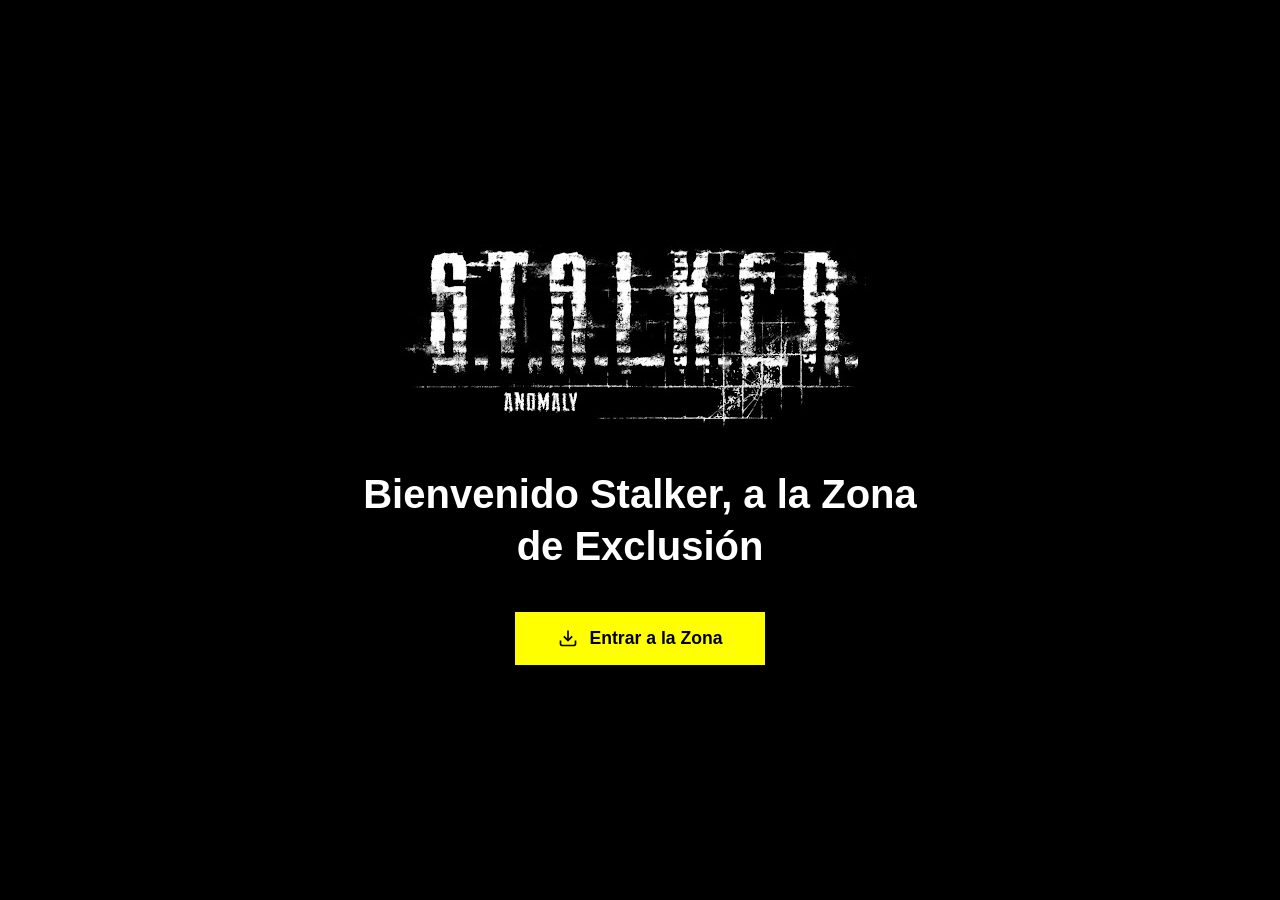
<file: [landing]/index.html>
<!DOCTYPE html>
<html lang="es">
<head>
    <meta charset="UTF-8">
    <meta name="viewport" content="width=device-width, initial-scale=1.0">
    <title>Stalker Anomaly - Sitio Oficial LATAM</title>
    <link rel="icon" type="image/png" href="assets/images/stalkerpageicon.png">
    <link rel="stylesheet" href="styles.css">
</head>
<body>
    <section class="hero">
        <div class="hero-content">
            <img src="assets/images/stalkeranomalyherologo.jpg" alt="Stalker Anomaly Logo" class="hero-logo">
            
            <h1 class="hero-slogan">Bienvenido Stalker, a la Zona de Exclusión</h1>
            
            <button class="download-btn">
                <svg class="download-icon" viewBox="0 0 24 24" fill="none" stroke="currentColor" stroke-width="2">
                    <path d="M21 15v4a2 2 0 0 1-2 2H5a2 2 0 0 1-2-2v-4"></path>
                    <polyline points="7 10 12 15 17 10"></polyline>
                    <line x1="12" y1="15" x2="12" y2="3"></line>
                </svg>
                Entrar a la Zona
            </button>
        </div>
    </section>
</body>
</html>
</file>
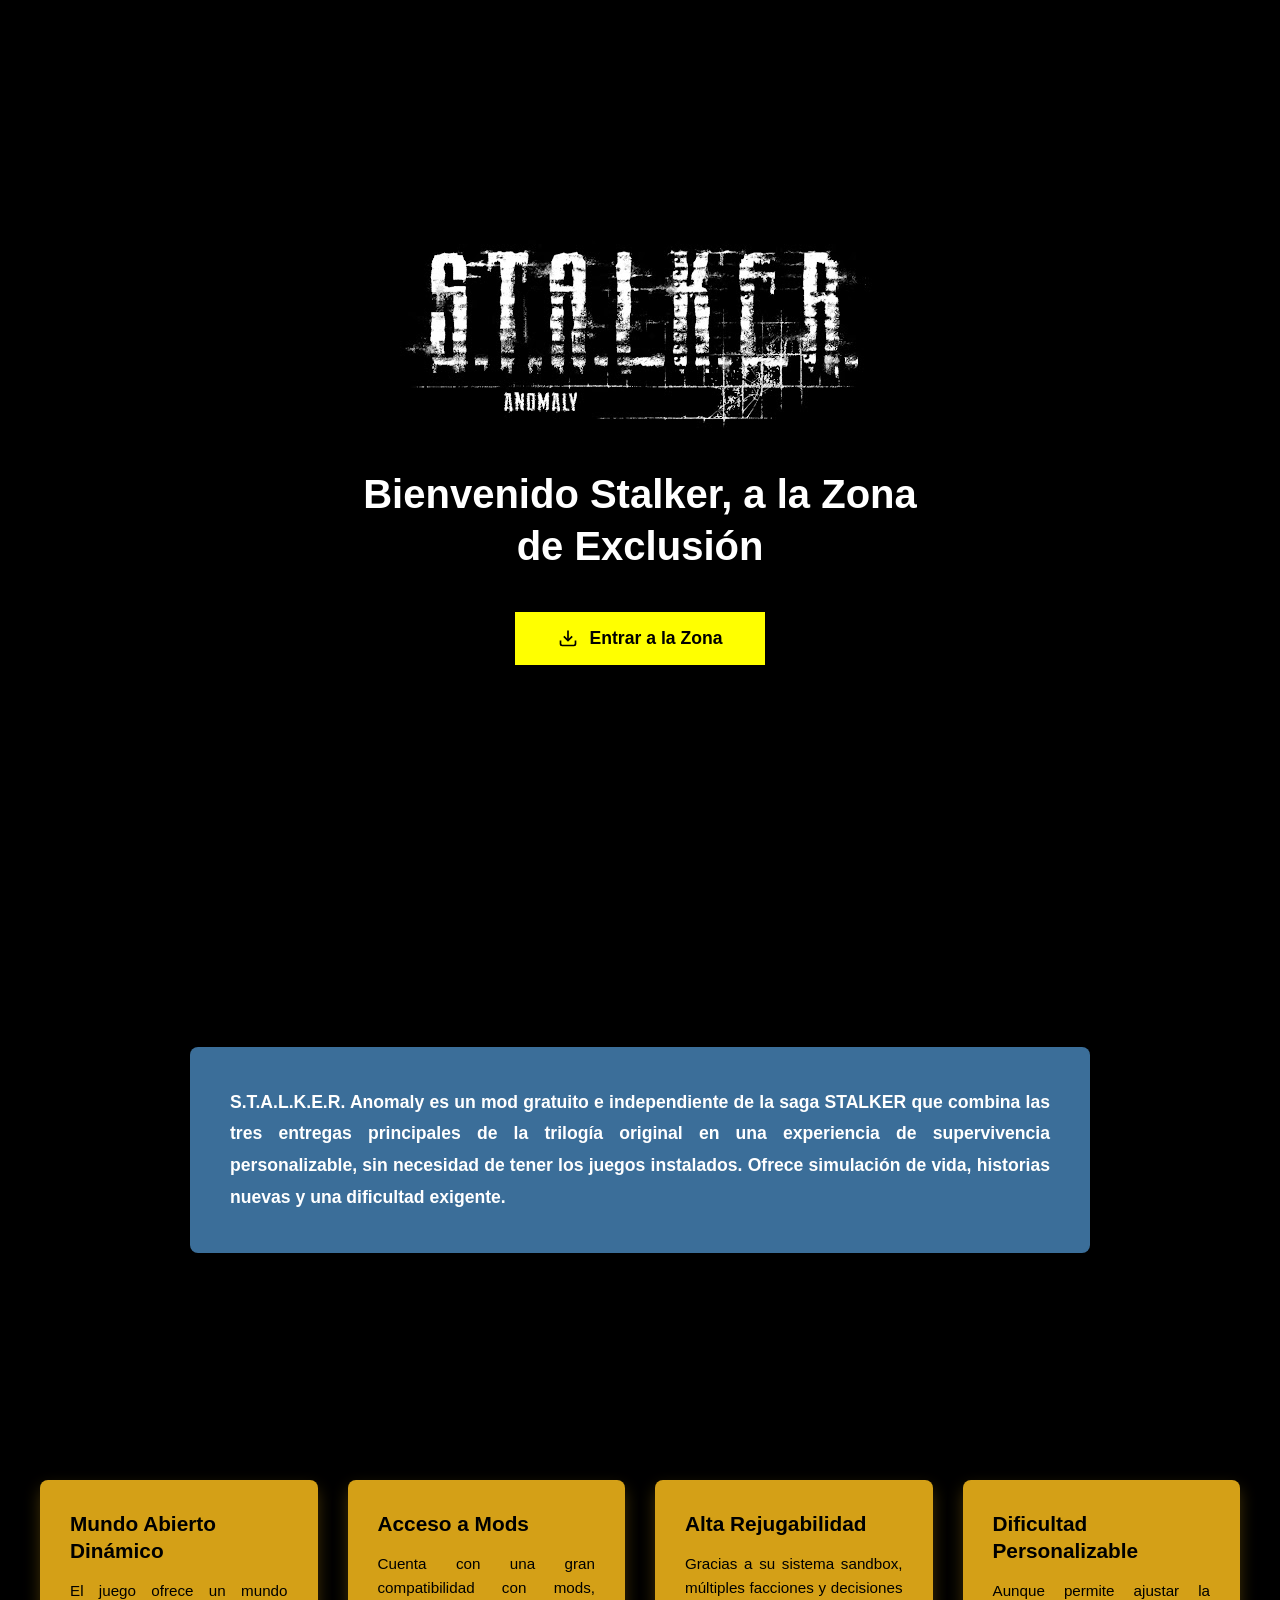
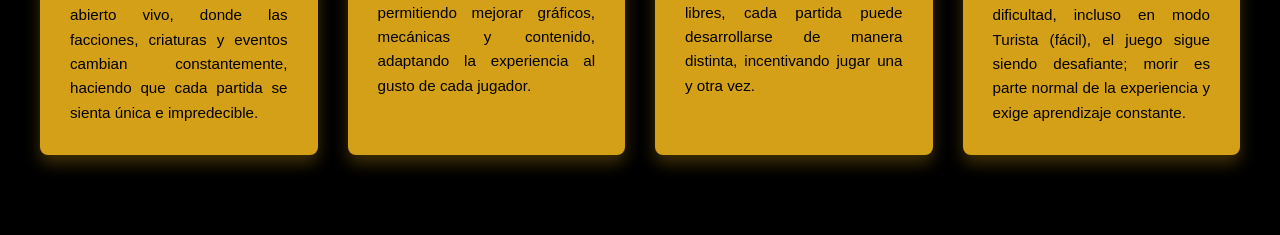
<file: [landing]/landing/index.html>
<!DOCTYPE html>
<html lang="es">
<head>
    <meta charset="UTF-8">
    <meta name="viewport" content="width=device-width, initial-scale=1.0">
    <title>Stalker Anomaly - Sitio Oficial LATAM</title>
    <link rel="icon" type="image/png" href="assets/images/stalkerpageicon.png">
    <link rel="stylesheet" href="styles.css">
</head>
<body>
    <!-- Hero Section -->
    <section class="hero">
        <div class="hero-content">
            <img src="assets/images/stalkeranomalyherologo.jpg" alt="Stalker Anomaly Logo" class="hero-logo">
            
            <h1 class="hero-slogan">Bienvenido Stalker, a la Zona de Exclusión</h1>
            
            <button class="download-btn">
                <svg class="download-icon" viewBox="0 0 24 24" fill="none" stroke="currentColor" stroke-width="2">
                    <path d="M21 15v4a2 2 0 0 1-2 2H5a2 2 0 0 1-2-2v-4"></path>
                    <polyline points="7 10 12 15 17 10"></polyline>
                    <line x1="12" y1="15" x2="12" y2="3"></line>
                </svg>
                Entrar a la Zona
            </button>
        </div>
    </section>

    <!-- Summary Section -->
    <section class="summary-section" style="background-image: url('assets/images/stalkerbackground1.jpg');">
        <div class="summary-container">
            <div class="summary-text-box">
                <p class="summary-text">S.T.A.L.K.E.R. Anomaly es un mod gratuito e independiente de la saga STALKER que combina las tres entregas principales de la trilogía original en una experiencia de supervivencia personalizable, sin necesidad de tener los juegos instalados. Ofrece simulación de vida, historias nuevas y una dificultad exigente.</p>
            </div>
        </div>
    </section>

    <!-- Features Section -->
    <section class="features-section">
        <div class="features-container">
            <div class="feature-card">
                <h3 class="feature-title">Mundo Abierto Dinámico</h3>
                <p class="feature-text">El juego ofrece un mundo abierto vivo, donde las facciones, criaturas y eventos cambian constantemente, haciendo que cada partida se sienta única e impredecible.</p>
            </div>

            <div class="feature-card">
                <h3 class="feature-title">Acceso a Mods</h3>
                <p class="feature-text">Cuenta con una gran compatibilidad con mods, permitiendo mejorar gráficos, mecánicas y contenido, adaptando la experiencia al gusto de cada jugador.</p>
            </div>

            <div class="feature-card">
                <h3 class="feature-title">Alta Rejugabilidad</h3>
                <p class="feature-text">Gracias a su sistema sandbox, múltiples facciones y decisiones libres, cada partida puede desarrollarse de manera distinta, incentivando jugar una y otra vez.</p>
            </div>

            <div class="feature-card">
                <h3 class="feature-title">Dificultad Personalizable</h3>
                <p class="feature-text">Aunque permite ajustar la dificultad, incluso en modo Turista (fácil), el juego sigue siendo desafiante; morir es parte normal de la experiencia y exige aprendizaje constante.</p>
            </div>
        </div>
    </section>
</body>
</html>
</file>
<file: [landing]/styles.css>
* {
    margin: 0;
    padding: 0;
    box-sizing: border-box;
}

html, body {
    width: 100%;
    height: 100%;
}

body {
    background-color: #000000;
    font-family: Arial, sans-serif;
}

/* Hero Section */
.hero {
    width: 100%;
    height: 100vh;
    background-color: #000000;
    display: flex;
    align-items: center;
    justify-content: center;
    padding: 20px;
}

.hero-content {
    display: flex;
    flex-direction: column;
    align-items: center;
    justify-content: center;
    gap: 40px;
    max-width: 600px;
    width: 100%;
}

/* Logo */
.hero-logo {
    max-width: 100%;
    height: auto;
    width: auto;
    max-height: 300px;
    border: none;
    display: block;
}

/* Slogan */
.hero-slogan {
    color: #ffffff;
    font-family: Impact, sans-serif;
    font-size: 2.5rem;
    text-align: center;
    line-height: 1.3;
    font-weight: bold;
}

/* Download Button */
.download-btn {
    display: flex;
    align-items: center;
    justify-content: center;
    gap: 12px;
    padding: 16px 40px;
    background-color: #ffff00;
    color: #000000;
    border: none;
    border-radius: 0;
    font-size: 1.1rem;
    font-weight: bold;
    cursor: pointer;
    transition: all 0.3s ease;
    min-width: 250px;
    text-decoration: none;
}

.download-btn:hover {
    background-color: #ffeb3b;
    transform: scale(1.05);
    box-shadow: 0 8px 16px rgba(255, 255, 0, 0.3);
}

.download-btn:active {
    transform: scale(0.98);
}

.download-icon {
    width: 20px;
    height: 20px;
    stroke: currentColor;
}

/* Responsive Design */
/* Tablets */
@media (max-width: 768px) {
    .hero-slogan {
        font-size: 2rem;
    }

    .hero-content {
        gap: 30px;
    }

    .download-btn {
        padding: 14px 35px;
        font-size: 1rem;
        min-width: 220px;
    }

    .hero-logo {
        max-height: 250px;
    }
}

/* Mobile Phones */
@media (max-width: 480px) {
    .hero {
        padding: 15px;
    }

    .hero-slogan {
        font-size: 1.5rem;
    }

    .hero-content {
        gap: 25px;
    }

    .download-btn {
        padding: 12px 30px;
        font-size: 0.95rem;
        min-width: 200px;
        gap: 10px;
    }

    .hero-logo {
        max-height: 200px;
    }

    .download-icon {
        width: 18px;
        height: 18px;
    }
}

/* Small Mobile Phones */
@media (max-width: 360px) {
    .hero-slogan {
        font-size: 1.3rem;
    }

    .download-btn {
        padding: 10px 25px;
        font-size: 0.9rem;
        min-width: 180px;
    }

    .hero-logo {
        max-height: 150px;
    }
}
</file>
<file: [landing]/landing/styles.css>
* {
    margin: 0;
    padding: 0;
    box-sizing: border-box;
}

html, body {
    width: 100%;
    height: 100%;
}

body {
    background-color: #000000;
    font-family: Arial, sans-serif;
}

/* ========== HERO SECTION ========== */
.hero {
    width: 100%;
    height: 100vh;
    background-color: #000000;
    display: flex;
    align-items: center;
    justify-content: center;
    padding: 20px;
}

.hero-content {
    display: flex;
    flex-direction: column;
    align-items: center;
    justify-content: center;
    gap: 40px;
    max-width: 600px;
    width: 100%;
}

.hero-logo {
    max-width: 100%;
    height: auto;
    width: auto;
    max-height: 300px;
    border: none;
    display: block;
}

.hero-slogan {
    color: #ffffff;
    font-family: Impact, sans-serif;
    font-size: 2.5rem;
    text-align: center;
    line-height: 1.3;
    font-weight: bold;
}

.download-btn {
    display: flex;
    align-items: center;
    justify-content: center;
    gap: 12px;
    padding: 16px 40px;
    background-color: #ffff00;
    color: #000000;
    border: none;
    border-radius: 0;
    font-size: 1.1rem;
    font-weight: bold;
    cursor: pointer;
    transition: all 0.3s ease;
    min-width: 250px;
    text-decoration: none;
}

.download-btn:hover {
    background-color: #ffeb3b;
    transform: scale(1.05);
    box-shadow: 0 8px 16px rgba(255, 255, 0, 0.3);
}

.download-btn:active {
    transform: scale(0.98);
}

.download-icon {
    width: 20px;
    height: 20px;
    stroke: currentColor;
}

/* ========== SUMMARY SECTION ========== */
.summary-section {
    width: 100%;
    min-height: 500px;
    background-size: cover;
    background-position: center;
    background-attachment: fixed;
    display: flex;
    align-items: center;
    justify-content: center;
    padding: 60px 20px;
}

.summary-container {
    display: flex;
    align-items: center;
    justify-content: center;
    max-width: 900px;
    width: 100%;
}

.summary-text-box {
    background-color: rgba(70, 130, 180, 0.85);
    padding: 40px;
    border-radius: 8px;
    backdrop-filter: blur(5px);
}

.summary-text {
    color: #ffffff;
    font-family: 'Segoe UI', 'Arial', sans-serif;
    font-size: 1.1rem;
    line-height: 1.8;
    font-weight: 600;
    text-align: justify;
}

/* ========== FEATURES SECTION ========== */
.features-section {
    width: 100%;
    background-color: #000000;
    padding: 80px 20px;
}

.features-container {
    max-width: 1200px;
    margin: 0 auto;
    display: grid;
    grid-template-columns: repeat(4, 1fr);
    gap: 30px;
}

.feature-card {
    background-color: #D4A017;
    padding: 30px;
    border-radius: 8px;
    display: flex;
    flex-direction: column;
    gap: 15px;
    transition: all 0.3s ease;
    box-shadow: 0 8px 16px rgba(212, 160, 23, 0.3);
}

.feature-card:hover {
    transform: translateY(-8px);
    box-shadow: 0 12px 24px rgba(212, 160, 23, 0.5);
}

.feature-title {
    font-family: 'Segoe UI', 'Arial', sans-serif;
    font-size: 1.3rem;
    font-weight: 700;
    color: #000000;
    line-height: 1.3;
}

.feature-text {
    font-family: 'Segoe UI', 'Arial', sans-serif;
    font-size: 0.95rem;
    color: #000000;
    line-height: 1.6;
    text-align: justify;
    font-weight: 500;
}

/* ========== RESPONSIVE DESIGN ========== */

/* Tablets (768px y menos) */
@media (max-width: 768px) {
    .hero-slogan {
        font-size: 2rem;
    }

    .hero-content {
        gap: 30px;
    }

    .download-btn {
        padding: 14px 35px;
        font-size: 1rem;
        min-width: 220px;
    }

    .hero-logo {
        max-height: 250px;
    }

    .summary-section {
        min-height: 400px;
        padding: 50px 20px;
    }

    .summary-text-box {
        padding: 30px;
    }

    .summary-text {
        font-size: 1rem;
    }

    .features-section {
        padding: 60px 20px;
    }

    .features-container {
        grid-template-columns: repeat(2, 1fr);
        gap: 25px;
    }

    .feature-card {
        padding: 25px;
    }

    .feature-title {
        font-size: 1.1rem;
    }

    .feature-text {
        font-size: 0.9rem;
    }
}

/* Mobile Phones (480px y menos) */
@media (max-width: 480px) {
    .hero {
        padding: 15px;
    }

    .hero-slogan {
        font-size: 1.5rem;
    }

    .hero-content {
        gap: 25px;
    }

    .download-btn {
        padding: 12px 30px;
        font-size: 0.95rem;
        min-width: 200px;
        gap: 10px;
    }

    .hero-logo {
        max-height: 200px;
    }

    .download-icon {
        width: 18px;
        height: 18px;
    }

    .summary-section {
        min-height: 350px;
        padding: 40px 15px;
        background-attachment: scroll;
    }

    .summary-text-box {
        padding: 20px;
    }

    .summary-text {
        font-size: 0.95rem;
        text-align: left;
    }

    .features-section {
        padding: 40px 15px;
    }

    .features-container {
        grid-template-columns: 1fr;
        gap: 20px;
    }

    .feature-card {
        padding: 20px;
    }

    .feature-title {
        font-size: 1rem;
    }

    .feature-text {
        font-size: 0.85rem;
    }
}

/* Teléfonos muy pequeños (360px y menos) */
@media (max-width: 360px) {
    .hero-slogan {
        font-size: 1.3rem;
    }

    .download-btn {
        padding: 10px 25px;
        font-size: 0.9rem;
        min-width: 180px;
    }

    .hero-logo {
        max-height: 150px;
    }

    .summary-text-box {
        padding: 15px;
    }

    .summary-text {
        font-size: 0.9rem;
    }

    .features-section {
        padding: 30px 15px;
    }

    .feature-card {
        padding: 15px;
    }

    .feature-title {
        font-size: 0.95rem;
    }

    .feature-text {
        font-size: 0.8rem;
    }
}
</file>
